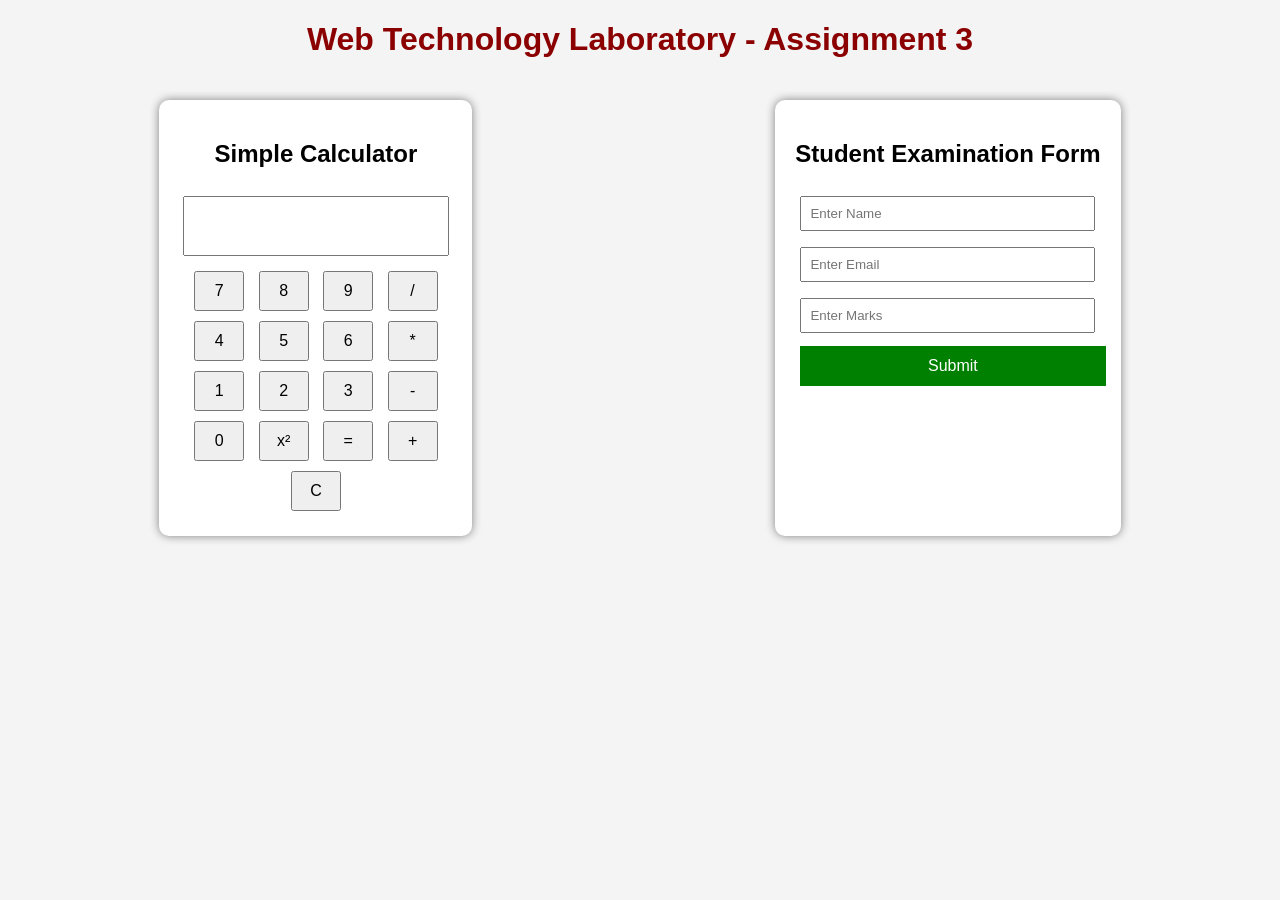
<file: index.html>
<!DOCTYPE html>
<html>
<head>
    <title>Assignment 3 - Web Technology</title>
    <style>
        body {
            font-family: Arial;
            background: #f4f4f4;
            text-align: center;
        }

        h1 {
            color: darkred;
        }

        .container {
            display: flex;
            justify-content: space-around;
            flex-wrap: wrap;
        }

        .box {
            background: white;
            padding: 20px;
            margin: 20px;
            border-radius: 10px;
            box-shadow: 0 0 10px gray;
        }

        /* Calculator */
        #result {
            width: 90%;
            height: 40px;
            font-size: 20px;
            text-align: right;
            margin-bottom: 10px;
        }

        button {
            width: 50px;
            height: 40px;
            margin: 5px;
            font-size: 16px;
        }

        /* Form */
        input {
            width: 90%;
            padding: 8px;
            margin: 8px 0;
        }

        .submit-btn {
            width: 100%;
            background: green;
            color: white;
            border: none;
            cursor: pointer;
        }
    </style>
</head>

<body>

<h1>Web Technology Laboratory - Assignment 3</h1>

<div class="container">

    <!-- Calculator -->
    <div class="box">
        <h2>Simple Calculator</h2>

        <input type="text" id="result" readonly><br>

        <button onclick="insert('7')">7</button>
        <button onclick="insert('8')">8</button>
        <button onclick="insert('9')">9</button>
        <button onclick="insert('/')">/</button><br>

        <button onclick="insert('4')">4</button>
        <button onclick="insert('5')">5</button>
        <button onclick="insert('6')">6</button>
        <button onclick="insert('*')">*</button><br>

        <button onclick="insert('1')">1</button>
        <button onclick="insert('2')">2</button>
        <button onclick="insert('3')">3</button>
        <button onclick="insert('-')">-</button><br>

        <button onclick="insert('0')">0</button>
        <button onclick="square()">x²</button>
        <button onclick="calculate()">=</button>
        <button onclick="insert('+')">+</button><br>

        <button onclick="clearResult()">C</button>
    </div>

    <!-- Student Form -->
    <div class="box">
        <h2>Student Examination Form</h2>

        <form onsubmit="return validateForm()">
            <input type="text" id="name" placeholder="Enter Name"><br>
            <input type="email" id="email" placeholder="Enter Email"><br>
            <input type="number" id="marks" placeholder="Enter Marks"><br>

            <button type="submit" class="submit-btn">Submit</button>
        </form>
    </div>

</div>

<script>
    // Calculator Functions
    function insert(value) {
        document.getElementById("result").value += value;
    }

    function clearResult() {
        document.getElementById("result").value = "";
    }

    function calculate() {
        let exp = document.getElementById("result").value;

        if (exp === "") {
            alert("Please enter a value!");
            return;
        }

        try {
            document.getElementById("result").value = eval(exp);
        } catch {
            alert("Invalid Expression!");
        }
    }

    function square() {
        let val = document.getElementById("result").value;

        if (val === "" || isNaN(val)) {
            alert("Enter a valid number!");
            return;
        }

        document.getElementById("result").value = val * val;
    }

    // Form Validation
    function validateForm() {
        let name = document.getElementById("name").value;
        let email = document.getElementById("email").value;
        let marks = document.getElementById("marks").value;

        if (name === "" || email === "" || marks === "") {
            alert("All fields are required!");
            return false;
        }

        if (marks < 0 || marks > 100) {
            alert("Marks must be between 0 and 100!");
            return false;
        }

        // Prompt usage
        let confirmSubmit = prompt("Type YES to confirm submission:");

        if (confirmSubmit !== "YES") {
            alert("Submission Cancelled!");
            return false;
        }

        alert("Form Submitted Successfully!");
        return true;
    }
</script>

</body>
</html>
</file>
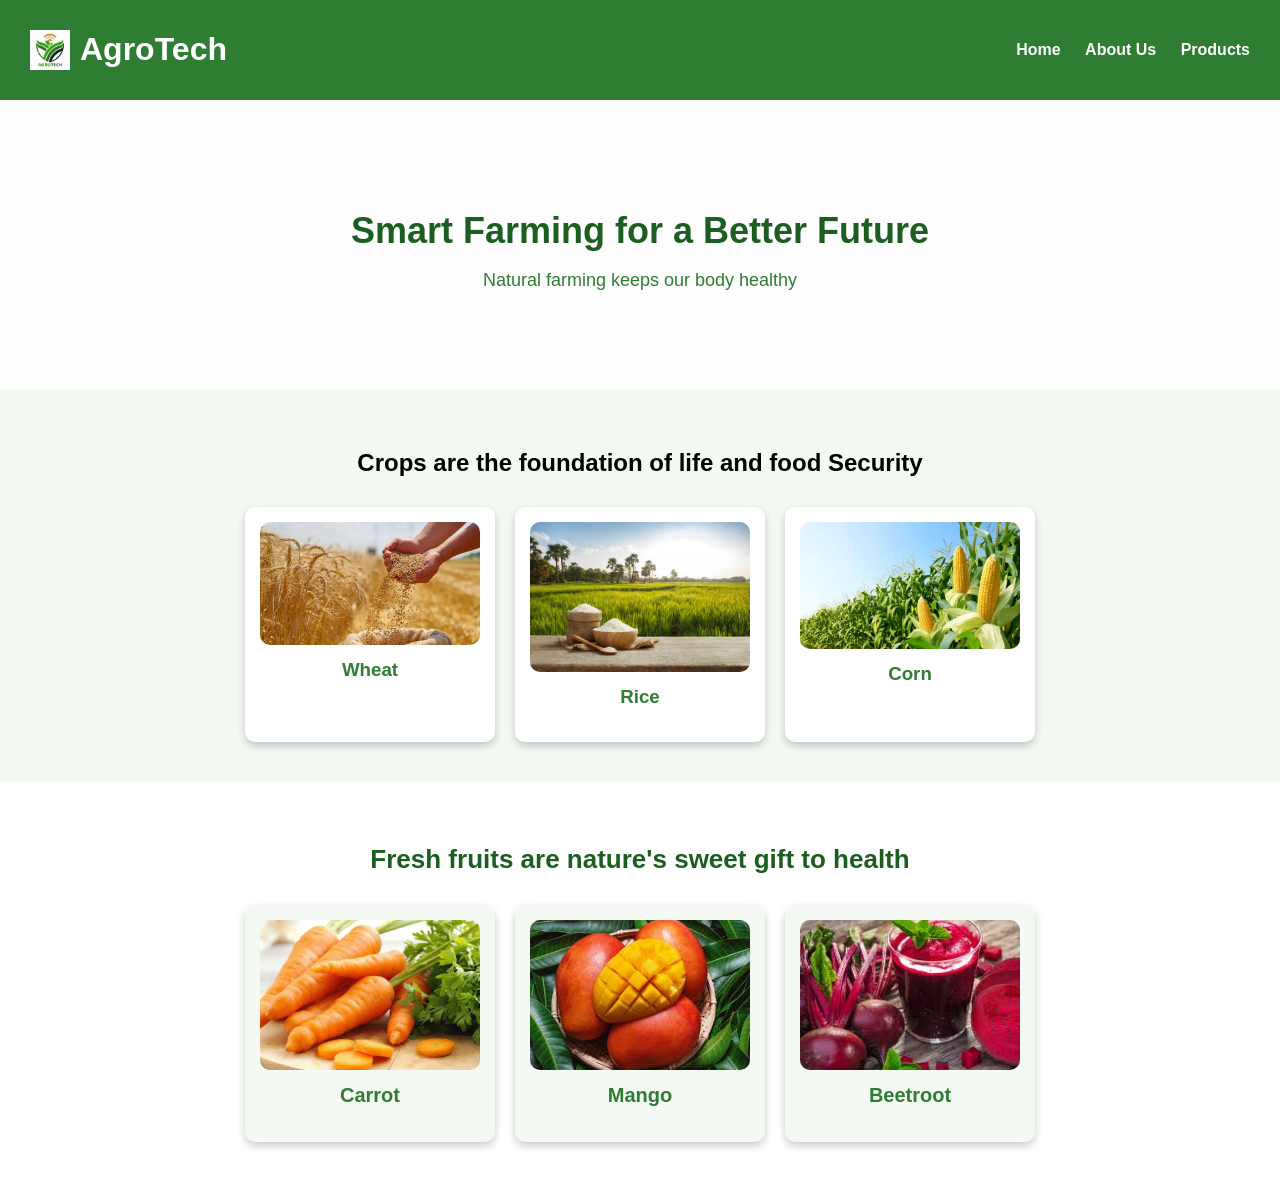
<file: Assignment_2/index.html>
<!DOCTYPE html>
<html>
<head>
    <title>AgroTech</title>
    <link rel="stylesheet" href="style.css">
</head>

<body>

    <!-- Header Section -->
    <header class="navbar">
        <div class="logo">
            <img src="download.jpg" alt="AgroTech Logo">
            <h1>AgroTech</h1>
        </div>

        <nav>
            <a href="#">Home</a>
            <a href="#">About Us</a>
            <a href="#">Products</a>
        </nav>
    </header>

<section class="hero">
    <div class="hero-overlay">
        <h2>Smart Farming for a Better Future</h2>
        <p>Natural farming keeps our body healthy</p>
    </div>
</section>



    <!-- Crops Section -->
    <section class="crops">
        <h2>Crops are the foundation of life and food Security</h2>

        <div class="crop-container">
            <div class="crop-card">
                <img src="wheat.jpg" alt="Wheat">
                <h3>Wheat</h3>
            </div>

            <div class="crop-card">
                <img src="rice..jpg" alt="Rice">
                <h3>Rice</h3>
            </div>

            <div class="crop-card">
                <img src="corn.webp" alt="Corn">
                <h3>Corn</h3>
            </div>
        </div>
    </section>
    <section class="fruits">
        <h2> Fresh fruits are nature's sweet gift to health</h2>

        <div class="fruit-container">
            <div class="fruit-card"> 

                <img src="carrot.jpg" alt="Carrot">
                <h3> Carrot</h3>
            </div>

            <div class="fruit-card">
                <img src="mango.jpg" alt="Mango">
                <h3>Mango</h3>
            </div>

            <div class="fruit-card">
                <img src="beetroot.jpg" alt="Beetroot">
                <h3>Beetroot</h3>
            </div>
        </div>
    </section>
 

</body>
</html>
</file>
<file: Assignment_2/style.css>
body {
    margin: 0;
    font-family: Arial, sans-serif;
    background-color: #f4f9f4;
}

/* Navbar */
.navbar {
    display: flex;
    justify-content: space-between;
    align-items: center;
    background-color: #2e7d32;
    padding: 10px 30px;
    color: white;
}

.logo {
    display: flex;
    align-items: center;
}

.logo img {
    width: 40px;
    margin-right: 10px;
}

nav a {
    color: white;
    text-decoration: none;
    margin-left: 20px;
    font-weight: bold;
}

nav a:hover {
    text-decoration: underline;
}

/* =========================
   Hero Section (FIXED)
   ========================= */
.hero {
    text-align: center;
    padding: 80px 20px;
    background: linear-gradient(
        rgba(255, 255, 255, 0.85),
        rgba(255, 255, 255, 0.85)
    ),
    url("https://images.unsplash.com/photo-1501004318641-b39e6451bec6") center/cover;
}

/* Hero text */
.hero h2 {
    color: #1b5e20;   /* dark green */
    font-size: 36px;
    font-weight: bold;
    margin-bottom: 10px;
}

.hero p {
    color: #2e7d32;
    font-size: 18px;
}

/* =========================
   Crops Section
   ========================= */
.crops {
    padding: 40px;
    text-align: center;
}

.crop h2 {
    color: #1b5e20;
    font-size: 26px;
    margin-bottom: 30px;
}


.crop-container {
    display: flex;
    justify-content: center;
    gap: 20px;
    margin-top: 30px;
}

.crop-card {
    background: white;
    border-radius: 10px;
    padding: 15px;
    width: 220px;
    box-shadow: 0 4px 8px rgba(0,0,0,0.2);
}

.crop-card img {
    width: 100%;
    border-radius: 10px;
}

.crop-card h3 {
    margin-top: 10px;
    color: #2e7d32;
}



/* =========================
   Fruits Section
   ========================= */
.fruits {
    padding: 40px;
    text-align: center;
    background-color: #ffffff;
}

.fruits h2 {
    color: #1b5e20;
    font-size: 26px;
    margin-bottom: 30px;
}

/* Fruit cards layout */
.fruit-container {
    display: flex;
    justify-content: center;
    gap: 20px;
}

/* Individual fruit card */
.fruit-card {
    background: #f4f9f4;
    border-radius: 10px;
    padding: 15px;
    width: 220px;
    box-shadow: 0 4px 8px rgba(0,0,0,0.2);
}

/* Fruit images */
.fruit-card img {
    width: 100%;
    height: 150px;
    object-fit: cover;
    border-radius: 10px;
}

/* Fruit name */
.fruit-card h3 {
    margin-top: 10px;
    color: #2e7d32;
    font-size: 20px;
}
</file>
